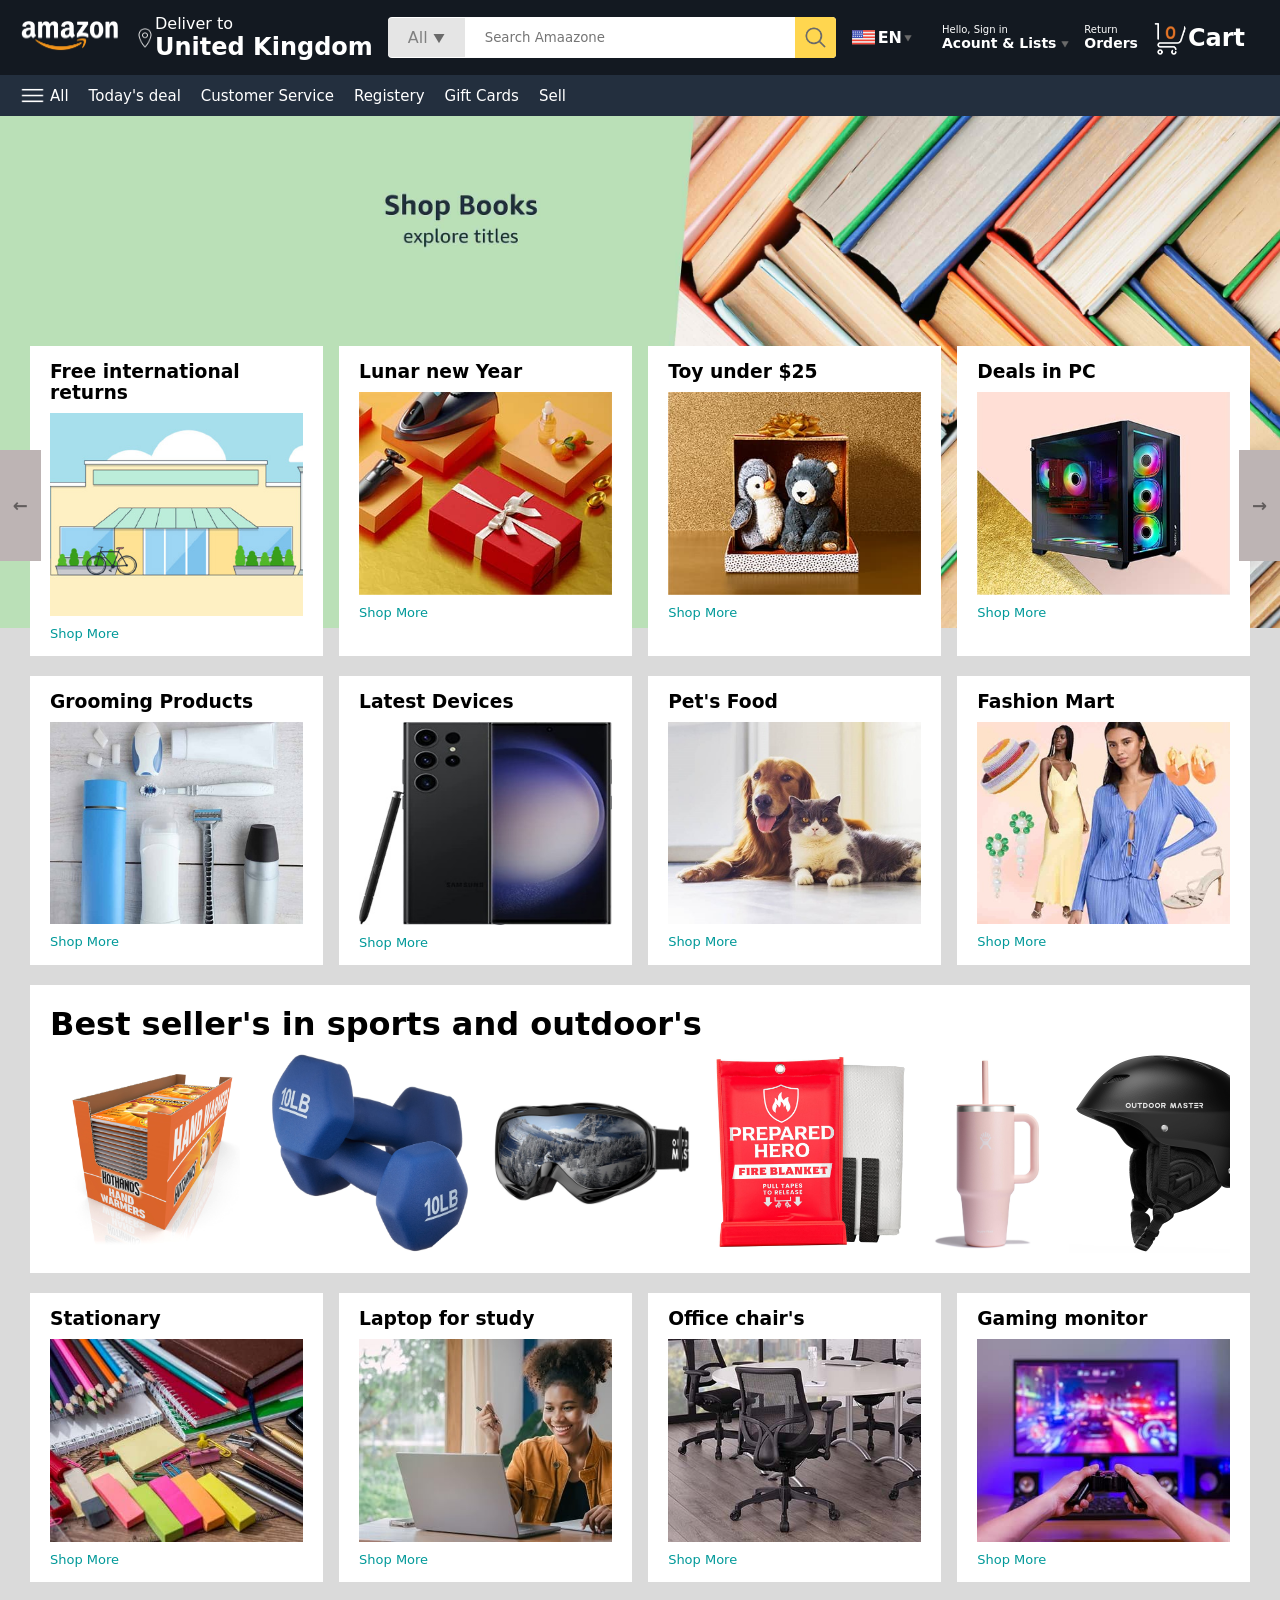
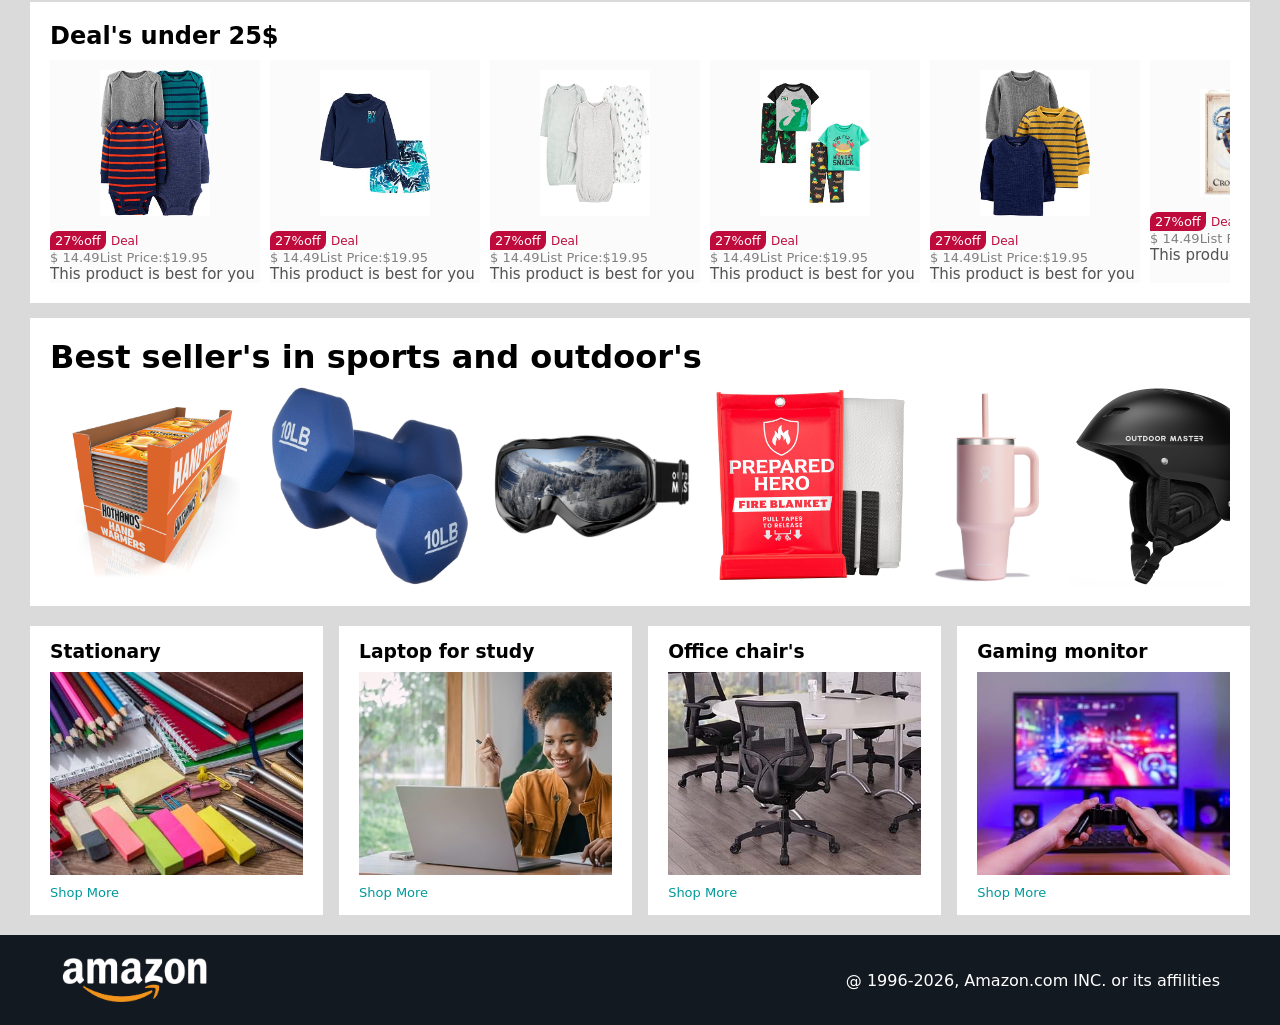
<file: index.html>
<!DOCTYPE html>
<html lang="en">
<head>
    <meta charset="UTF-8">
    <meta name="viewport" content="width=device-width, initial-scale=1.0">
    <title>Amazone clone</title>
    <link rel="stylesheet" href="style.css">
</head>
<body>
    <nav>
       <a href="">
         <img src="images/amazon_logo.png" width="100">
       </a>
       <div class="nav-country">
        <img src="images/location_icon.png" height="20">
       </div>
       <div>
        <p>Deliver to</p>
        <h1>United Kingdom</h1>
       </div>
        
       <div class="nav-search">
        <div class="nav-search-category">
            <p>All</p>
            <img src="images/dropdown_icon.png" height="12">
        </div>
        <input type="text" class="nav-search-input" placeholder="Search Amaazone">
        <img src="images/search_icon.png" class="nav-search-icon">
       </div>

       <div class="nav-language">
        <img src="images/us_flag.png" width="25px">
        <p>EN</p>
        <img src="images/dropdown_icon.png" width="8px">
       </div>

       <div class="nav-text">
        <p>Hello, Sign in</p>
        <h1>Acount & Lists <img src="images/dropdown_icon.png" width="8px" alt=""></h1>
       </div>

       <div class="nav-text">
        <p>Return</p>
        <h1>Orders </h1>
       </div>

       <a href="" class="nav-cart">
        <img src="images/cart_icon.png" width="35px">
        <h1>Cart</h1>
       </a>
    </nav>

    <div class="nav-bottom">
        <div>
            <img src="images/menu_icon.png" width="25px">
            <p>All</p>
        </div>
        <p>Today's deal</p>
        <p>Customer Service</p>
        <p>Registery</p>
        <p>Gift Cards</p>
         <p>Sell</p>
    </div>

    <div class="header-slider">
        <a href="#" class="control-pev">&#8594</a>
        <a href="#" class="control-prev">&#8592</a>
        <ul>
            <img src="images/header1.jpg">
            <img src="images/header2.jpg">
            <img src="images/header3.jpg">
            <img src="images/header4.jpg">
            <img src="images/header5.jpg">
            <img src="images/header6.jpg">
        </ul>
    </div>
    
    <div class="box-row header-box">
        <div class="box-col">
            <h3>Free international returns</h3>
            <img src="images/box1-1.jpg">
            <a href="/">Shop More</a>
        </div>
         <div class="box-col">
            <h3>Lunar new Year</h3>
            <img src="images/box1-2.jpg">
            <a href="/">Shop More</a>
        </div>
         <div class="box-col">
            <h3>Toy under $25</h3>
            <img src="images/box1-3.jpg">
            <a href="/">Shop More</a>
        </div>
         <div class="box-col">
            <h3>Deals in PC</h3>
            <img src="images/box1-4.jpg">
            <a href="/">Shop More</a>
        </div>
    </div>


    <div class="box-row ">
        <div class="box-col">
            <h3>Grooming Products</h3>
            <img src="images/box2-1.jpg">
            <a href="/">Shop More</a>
        </div>
         <div class="box-col">
            <h3>Latest Devices</h3>
            <img src="images/box2-2.jpg">
            <a href="/">Shop More</a>
        </div>
         <div class="box-col">
            <h3>Pet's Food</h3>
            <img src="images/box2-3.jpg">
            <a href="/">Shop More</a>
        </div>
         <div class="box-col">
            <h3>Fashion Mart</h3>
            <img src="images/box2-4.jpg">
            <a href="/">Shop More</a>
        </div>
    </div>

    <div class="product-slider">
        <h1>Best seller's in sports and outdoor's</h1>
        <div class="products">
            <img src="images/product1-1.jpg">
            <img src="images/product1-2.jpg">
            <img src="images/product1-3.jpg">
            <img src="images/product1-4.jpg">
            <img src="images/product1-5.jpg">
            <img src="images/product1-6.jpg">
            <img src="images/product1-7.jpg">
            <img src="images/product1-8.jpg">
            <img src="images/product1-9.jpg">
            <img src="images/product1-10.jpg">
        </div>
    </div>

    <div class="box-row ">
        <div class="box-col">
            <h3>Stationary</h3>
            <img src="images/box3-1.jpg">
            <a href="/">Shop More</a>
        </div>
         <div class="box-col">
            <h3>Laptop for study</h3>
            <img src="images/box3-2.jpg">
            <a href="/">Shop More</a>
        </div>
         <div class="box-col">
            <h3>Office chair's</h3>
            <img src="images/box3-3.jpg">
            <a href="/">Shop More</a>
        </div>
         <div class="box-col">
            <h3>Gaming monitor</h3>
            <img src="images/box3-4.jpg">
            <a href="/">Shop More</a>
        </div>
    </div>

    <div class="product-slider-with-price">
        <h2>Deal's under 25$</h2>
        <div class="products">
            <div class="product-card">
                <div class="product-img-container">
                    <img src="images/product2-1.jpg">
                </div>
                <div class="product-offer">
                    <p>27%off</p>
                    <span>Deal</span>
                </div>
                    <p class="product-price">$ <span>14.49</span>List Price:$19.95</p>
                    <h4>This product is best for you</h4>
            </div>
             <div class="product-card">
                <div class="product-img-container">
                    <img src="images/product2-2.jpg">
                </div>
                <div class="product-offer">
                    <p>27%off</p>
                    <span>Deal</span>
                </div>
                    <p class="product-price">$ <span>14.49</span>List Price:$19.95</p>
                    <h4>This product is best for you</h4>
            </div>
             <div class="product-card">
                <div class="product-img-container">
                    <img src="images/product2-3.jpg">
                </div>
                <div class="product-offer">
                    <p>27%off</p>
                    <span>Deal</span>
                </div>
                    <p class="product-price">$ <span>14.49</span>List Price:$19.95</p>
                    <h4>This product is best for you</h4>
            </div>
             <div class="product-card">
                <div class="product-img-container">
                    <img src="images/product2-4.jpg">
                </div>
                <div class="product-offer">
                    <p>27%off</p>
                    <span>Deal</span>
                </div>
                    <p class="product-price">$ <span>14.49</span>List Price:$19.95</p>
                    <h4>This product is best for you</h4>
            </div>
             <div class="product-card">
                <div class="product-img-container">
                    <img src="images/product2-5.jpg">
                </div>
                <div class="product-offer">
                    <p>27%off</p>
                    <span>Deal</span>
                </div>
                    <p class="product-price">$ <span>14.49</span>List Price:$19.95</p>
                    <h4>This product is best for you</h4>
            </div>
             <div class="product-card">
                <div class="product-img-container">
                    <img src="images/product2-6.jpg">
                </div>
                <div class="product-offer">
                    <p>27%off</p>
                    <span>Deal</span>
                </div>
                    <p class="product-price">$ <span>14.49</span>List Price:$19.95</p>
                    <h4>This product is best for you</h4>
            </div>
             <div class="product-card">
                <div class="product-img-container">
                    <img src="images/product2-7.jpg">
                </div>
                <div class="product-offer">
                    <p>27%off</p>
                    <span>Deal</span>
                </div>
                    <p class="product-price">$ <span>14.49</span>List Price:$19.95</p>
                    <h4>This product is best for you</h4>
            </div>
             <div class="product-card">
                <div class="product-img-container">
                    <img src="images/product2-8.jpg">
                </div>
                <div class="product-offer">
                    <p>27%off</p>
                    <span>Deal</span>
                </div>
                    <p class="product-price">$ <span>14.49</span>List Price:$19.95</p>
                    <h4>This product is best for you</h4>
            </div>
             <div class="product-card">
                <div class="product-img-container">
                    <img src="images/product2-9.jpg">
                </div>
                <div class="product-offer">
                    <p>27%off</p>
                    <span>Deal</span>
                </div>
                    <p class="product-price">$ <span>14.49</span>List Price:$19.95</p>
                    <h4>This product is best for you</h4>
            </div>
             <div class="product-card">
                <div class="product-img-container">
                    <img src="images/product2-10.jpg">
                </div>
                <div class="product-offer">
                    <p>27%off</p>
                    <span>Deal</span>
                </div>
                    <p class="product-price">$ <span>14.49</span>List Price:$19.95</p>
                    <h4>This product is best for you</h4>
            </div>
             <div class="product-card">
                <div class="product-img-container">
                    <img src="images/product2-11.jpg">
                </div>
                <div class="product-offer">
                    <p>27%off</p>
                    <span>Deal</span>
                </div>
                    <p class="product-price">$ <span>14.49</span>List Price:$19.95</p>
                    <h4>This product is best for you</h4>
            </div>
        </div>
    </div>

    <div class="product-slider">
        <h1>Best seller's in sports and outdoor's</h1>
        <div class="products">
            <img src="images/product1-1.jpg">
            <img src="images/product1-2.jpg">
            <img src="images/product1-3.jpg">
            <img src="images/product1-4.jpg">
            <img src="images/product1-5.jpg">
            <img src="images/product1-6.jpg">
            <img src="images/product1-7.jpg">
            <img src="images/product1-8.jpg">
            <img src="images/product1-9.jpg">
            <img src="images/product1-10.jpg">
        </div>
    </div>

    <div class="box-row ">
        <div class="box-col">
            <h3>Stationary</h3>
            <img src="images/box3-1.jpg">
            <a href="/">Shop More</a>
        </div>
         <div class="box-col">
            <h3>Laptop for study</h3>
            <img src="images/box3-2.jpg">
            <a href="/">Shop More</a>
        </div>
         <div class="box-col">
            <h3>Office chair's</h3>
            <img src="images/box3-3.jpg">
            <a href="/">Shop More</a>
        </div>
         <div class="box-col">
            <h3>Gaming monitor</h3>
            <img src="images/box3-4.jpg">
            <a href="/">Shop More</a>
        </div>
    </div>

    <footer>
        <img src="images/amazon_logo.png" width="150px">
        <p>@ 1996-2026, Amazon.com INC. or its affilities</p>
    </footer>


</body>
</html>
</file>
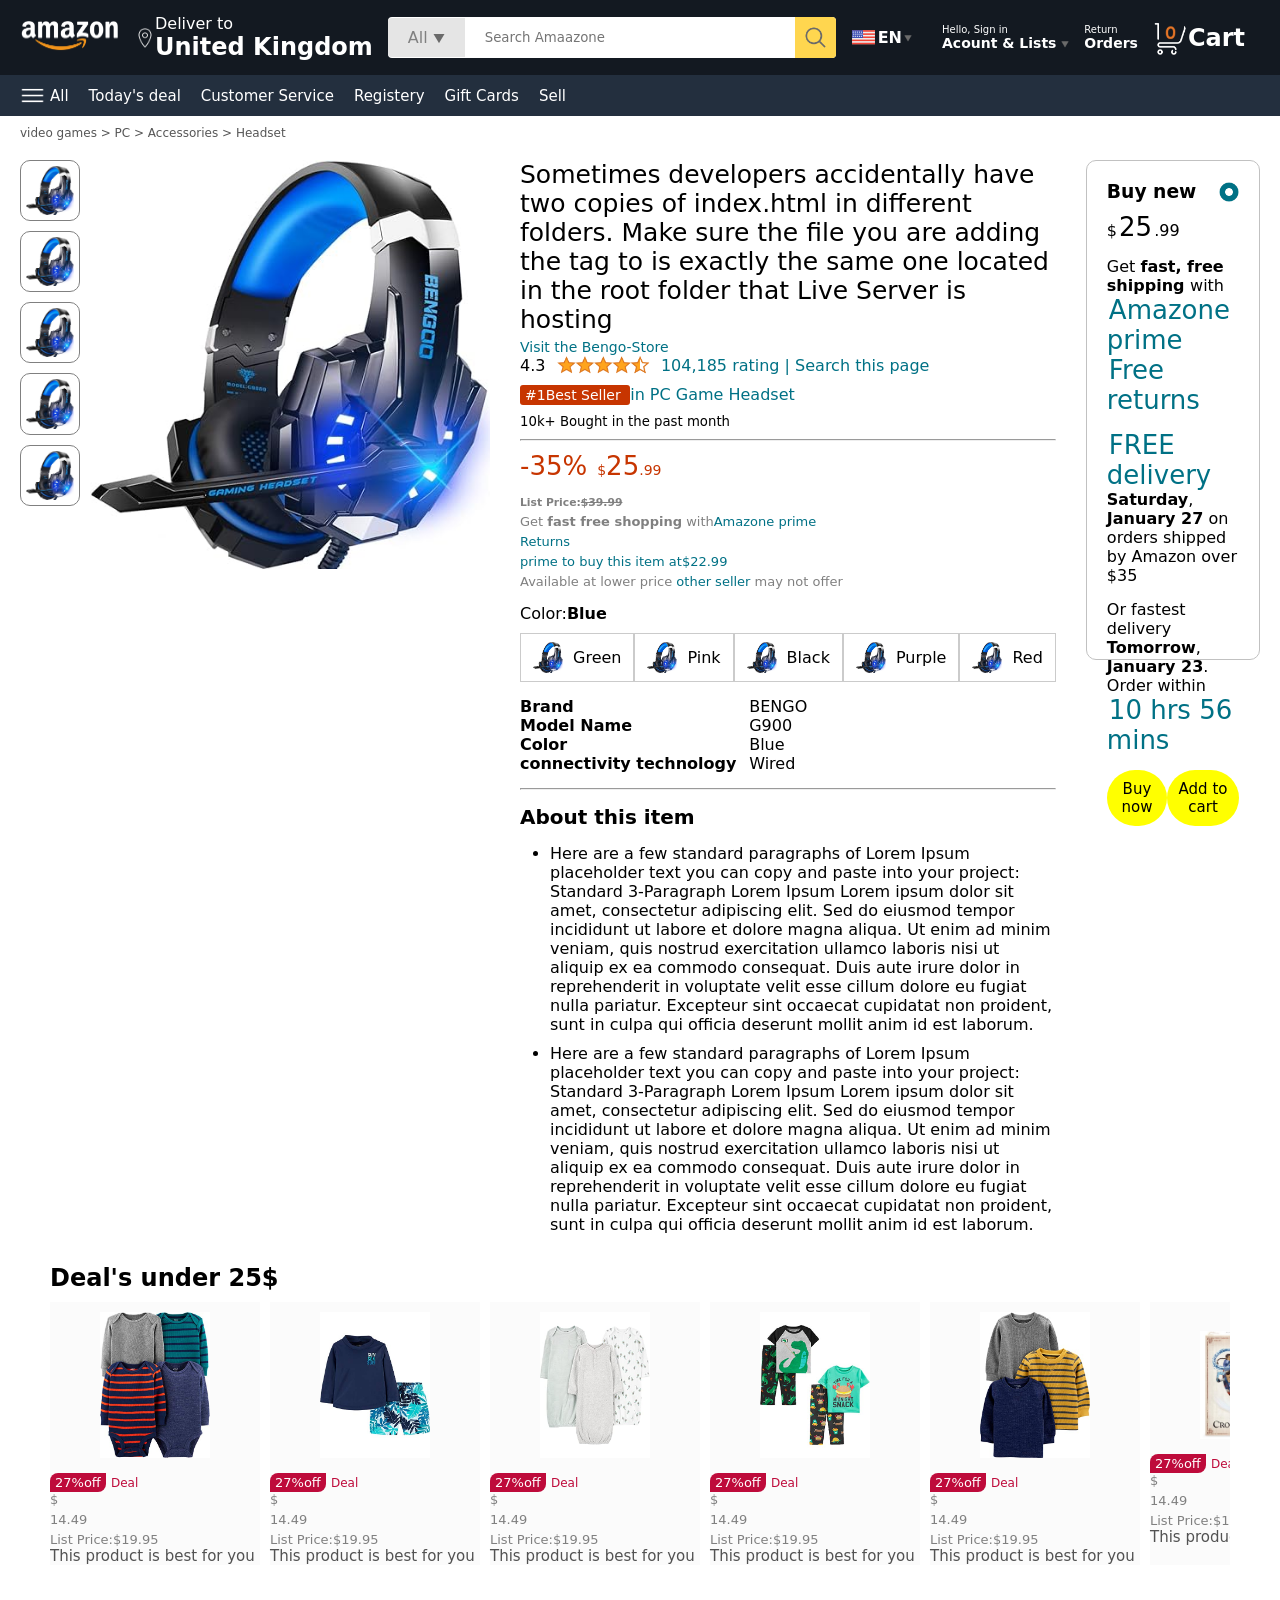
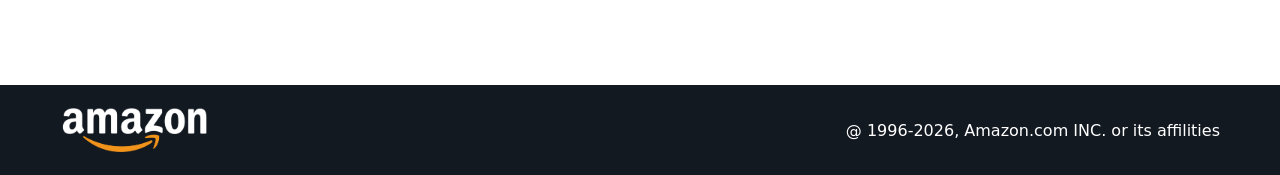
<file: product.html>
<!DOCTYPE html>
<html lang="en">
<head>
    <meta charset="UTF-8">
    <meta name="viewport" content="width=device-width, initial-scale=1.0">
    <title>product page</title>
    <link rel="stylesheet" href="style.css">
    <link rel="stylesheet" href="product.css">
</head>
<body>
     <nav>
       <a href="">
         <img src="images/amazon_logo.png" width="100">
       </a>
       <div class="nav-country">
        <img src="images/location_icon.png" height="20">
       </div>
       <div>
        <p>Deliver to</p>
        <h1>United Kingdom</h1>
       </div>
        
       <div class="nav-search">
        <div class="nav-search-category">
            <p>All</p>
            <img src="images/dropdown_icon.png" height="12">
        </div>
        <input type="text" class="nav-search-input" placeholder="Search Amaazone">
        <img src="images/search_icon.png" class="nav-search-icon">
       </div>

       <div class="nav-language">
        <img src="images/us_flag.png" width="25px">
        <p>EN</p>
        <img src="images/dropdown_icon.png" width="8px">
       </div>

       <div class="nav-text">
        <p>Hello, Sign in</p>
        <h1>Acount & Lists <img src="images/dropdown_icon.png" width="8px" alt=""></h1>
       </div>

       <div class="nav-text">
        <p>Return</p>
        <h1>Orders </h1>
       </div>

       <a href="" class="nav-cart">
        <img src="images/cart_icon.png" width="35px">
        <h1>Cart</h1>
       </a>
    </nav>

    <div class="nav-bottom">
        <div>
            <img src="images/menu_icon.png" width="25px">
            <p>All</p>
        </div>
        <p>Today's deal</p>
        <p>Customer Service</p>
        <p>Registery</p>
        <p>Gift Cards</p>
         <p>Sell</p>
    </div>

    <p class="breadcrum">video games > PC > Accessories > Headset</PC></p>

    <div class="product-display">
        <div class="product-d-img">
            <div class="product-icons">
                <img src="images/product_img.jpg" width="60">
                <img src="images/product_img.jpg" width="60">
                <img src="images/product_img.jpg" width="60">
                <img src="images/product_img.jpg" width="60">
                <img src="images/product_img.jpg" width="60">
            </div>

            <div class="product-main-image">
                <img src="images/product_img.jpg" width="400">
            </div>
        </div>
        <div class="product-d-details">
            <p class="product-title">Sometimes developers accidentally have two copies of index.html in different folders. Make sure the file you are adding the  tag to is exactly the same one located in the root folder that Live Server is hosting</p>
            <p class="brand-store">Visit the Bengo-Store</p>
            <div class="product-rating">
                <div>
                    <div>4.3  <img src="images/rating_img.png" height="20px"></div>
                    <p>104,185 rating | Search this page</p>
                </div>
                <p><span>#1Best Seller </span>in PC Game Headset</p>
                <h5>10k+ Bought in the past month</h5>
                 <hr>    <!-- horizontal line  -->
            </div>
            <div class="product-price">
                <div>
                    <p>-35%</p>
                    <h1>$<span>25</span>.99</h1>
                </div>
                <h5>List Price:<span>$39.99</span> </h5>
                <p>Get <b>fast free shopping</b> with<span>Amazone prime</span></p>
                <p><span>Returns</span> </p>
                <p><span> prime to buy this item at$22.99</span></p>
                <p>Available at lower price <span> other seller </span>may not offer</p>
            </div>

            <div class="product-color-selection">
                <p>Color:<b>Blue</b></p>
                <div class="product-color-option">
                    <div class="option">
                        <img src="images/product_img.jpg" width="30px">
                        <p>Green</p>
                    </div>
                    <div class="option">
                        <img src="images/product_img.jpg" width="30px">
                        <p>Pink</p>
                    </div>
                    <div class="option">
                        <img src="images/product_img.jpg" width="30px">
                        <p>Black</p>
                    </div>
                    <div class="option">
                        <img src="images/product_img.jpg" width="30px">
                        <p>Purple</p>
                    </div>
                    <div class="option">
                        <img src="images/product_img.jpg" width="30px">
                        <p>Red</p>
                    </div>
                </div>
            </div>

            <div class="product-info">
                <p><b>Brand</b></p>  <p>BENGO</p>
                <p><b>Model Name</b></p>  <p>G900</p>
                <p><b>Color</b></p>  <p>Blue</p>
                <p><b>connectivity technology</b></p>  <p>Wired</p>
            </div>
            <hr>
            <div class="product-discription">
                <h1>About this item</h1>
                <ul>
                    <li>
                        Here are a few standard paragraphs of Lorem Ipsum placeholder text you can copy and paste into your project:

Standard 3-Paragraph Lorem Ipsum
Lorem ipsum dolor sit amet, consectetur adipiscing elit. Sed do eiusmod tempor incididunt ut labore et dolore magna aliqua. Ut enim ad minim veniam, quis nostrud exercitation ullamco laboris nisi ut aliquip ex ea commodo consequat. Duis aute irure dolor in reprehenderit in voluptate velit esse cillum dolore eu fugiat nulla pariatur. Excepteur sint occaecat cupidatat non proident, sunt in culpa qui officia deserunt mollit anim id est laborum.
                    </li>
                    <li>
                        Here are a few standard paragraphs of Lorem Ipsum placeholder text you can copy and paste into your project:

Standard 3-Paragraph Lorem Ipsum
Lorem ipsum dolor sit amet, consectetur adipiscing elit. Sed do eiusmod tempor incididunt ut labore et dolore magna aliqua. Ut enim ad minim veniam, quis nostrud exercitation ullamco laboris nisi ut aliquip ex ea commodo consequat. Duis aute irure dolor in reprehenderit in voluptate velit esse cillum dolore eu fugiat nulla pariatur. Excepteur sint occaecat cupidatat non proident, sunt in culpa qui officia deserunt mollit anim id est laborum.
                    </li>
                  
                </ul>
            </div>
        </div>
        <div class="product-d-purchase">
            <div class="title">
                <h3>Buy new</h3>
                <img src="images/circle_icon.png" width="20px">
            </div>
            <h1 class="price">$<span>25</span>.99</h1>
            <div class="gap">
                <p>Get <b>fast, free shipping </b>with <span> Amazone prime</span></p>
                <p><span>Free returns</span></p>
            </div>
           <div class="gap">
    <p><span>FREE delivery</span> <b>Saturday</b>,</p>
    <p><b>January 27</b> on orders shipped by Amazon over $35</p>
</div>
<div class="gap">
    <p>Or fastest delivery <b>Tomorrow</b>, <b>January 23</b>. Order within <span>10 hrs 56 mins</span></p>
</div>

<div class="buy-cart-btn">
    <button class="buy-btn">Buy now</button>
     <button class="cart-btn">Add to cart</button>
</div>
        </div>
    </div>



    <div class="product-slider-with-price">
        <h2>Deal's under 25$</h2>
        <div class="products">
            <div class="product-card">
                <div class="product-img-container">
                    <img src="images/product2-1.jpg">
                </div>
                <div class="product-offer">
                    <p>27%off</p>
                    <span>Deal</span>
                </div>
                    <p class="product-price">$ <span>14.49</span>List Price:$19.95</p>
                    <h4>This product is best for you</h4>
            </div>
             <div class="product-card">
                <div class="product-img-container">
                    <img src="images/product2-2.jpg">
                </div>
                <div class="product-offer">
                    <p>27%off</p>
                    <span>Deal</span>
                </div>
                    <p class="product-price">$ <span>14.49</span>List Price:$19.95</p>
                    <h4>This product is best for you</h4>
            </div>
             <div class="product-card">
                <div class="product-img-container">
                    <img src="images/product2-3.jpg">
                </div>
                <div class="product-offer">
                    <p>27%off</p>
                    <span>Deal</span>
                </div>
                    <p class="product-price">$ <span>14.49</span>List Price:$19.95</p>
                    <h4>This product is best for you</h4>
            </div>
             <div class="product-card">
                <div class="product-img-container">
                    <img src="images/product2-4.jpg">
                </div>
                <div class="product-offer">
                    <p>27%off</p>
                    <span>Deal</span>
                </div>
                    <p class="product-price">$ <span>14.49</span>List Price:$19.95</p>
                    <h4>This product is best for you</h4>
            </div>
             <div class="product-card">
                <div class="product-img-container">
                    <img src="images/product2-5.jpg">
                </div>
                <div class="product-offer">
                    <p>27%off</p>
                    <span>Deal</span>
                </div>
                    <p class="product-price">$ <span>14.49</span>List Price:$19.95</p>
                    <h4>This product is best for you</h4>
            </div>
             <div class="product-card">
                <div class="product-img-container">
                    <img src="images/product2-6.jpg">
                </div>
                <div class="product-offer">
                    <p>27%off</p>
                    <span>Deal</span>
                </div>
                    <p class="product-price">$ <span>14.49</span>List Price:$19.95</p>
                    <h4>This product is best for you</h4>
            </div>
             <div class="product-card">
                <div class="product-img-container">
                    <img src="images/product2-7.jpg">
                </div>
                <div class="product-offer">
                    <p>27%off</p>
                    <span>Deal</span>
                </div>
                    <p class="product-price">$ <span>14.49</span>List Price:$19.95</p>
                    <h4>This product is best for you</h4>
            </div>
             <div class="product-card">
                <div class="product-img-container">
                    <img src="images/product2-8.jpg">
                </div>
                <div class="product-offer">
                    <p>27%off</p>
                    <span>Deal</span>
                </div>
                    <p class="product-price">$ <span>14.49</span>List Price:$19.95</p>
                    <h4>This product is best for you</h4>
            </div>
             <div class="product-card">
                <div class="product-img-container">
                    <img src="images/product2-9.jpg">
                </div>
                <div class="product-offer">
                    <p>27%off</p>
                    <span>Deal</span>
                </div>
                    <p class="product-price">$ <span>14.49</span>List Price:$19.95</p>
                    <h4>This product is best for you</h4>
            </div>
             <div class="product-card">
                <div class="product-img-container">
                    <img src="images/product2-10.jpg">
                </div>
                <div class="product-offer">
                    <p>27%off</p>
                    <span>Deal</span>
                </div>
                    <p class="product-price">$ <span>14.49</span>List Price:$19.95</p>
                    <h4>This product is best for you</h4>
            </div>
             <div class="product-card">
                <div class="product-img-container">
                    <img src="images/product2-11.jpg">
                </div>
                <div class="product-offer">
                    <p>27%off</p>
                    <span>Deal</span>
                </div>
                    <p class="product-price">$ <span>14.49</span>List Price:$19.95</p>
                    <h4>This product is best for you</h4>
            </div>
        </div>
    </div>

     <footer class="prduct-footer">
        <img src="images/amazon_logo.png" width="150px">
        <p>@ 1996-2026, Amazon.com INC. or its affilities</p>
    </footer>

</body>
</html>
</file>
<file: style.css>
*{
    padding: 0;
    margin: 0;
    box-sizing: border-box;
    font-family: system-ui, -apple-system, BlinkMacSystemFont, 'Segoe UI', Roboto, Oxygen, Ubuntu, Cantarell, 'Open Sans', 'Helvetica Neue', sans-serif;
}

body{
    background: #dadada;
}

a{
    text-decoration: none;
    color: inherit;
}

nav{
    display: flex;
    align-items: center;
    justify-content: space-between;
    background: #131921;
    padding: 10px 20px;   /*top & bottom and left & right */
    color: #fff;      /*  text color */
}

.nav-country{
    display: flex;
    align-items: end;
    margin-left: 15px;
    font-size: 13px;
    color: #4c4c4c;
}

.nav-country h1{
  font-size: 14px;
  color: white;
}

.nav-search{
    flex: 1;
    display: flex;
    align-items: center;
    background: white;
    color: gray;
    max-width: 1000px;
    border-radius: 4px;
    margin-left: 15px;
}

.nav-search-category{
    display: flex;
    align-items: center;
    padding: 10px 20px;
    gap: 5px;
    background: #e5e5e5;
    border-radius: 4px 0 0 4px;
}

.nav-search-input{
    border: none;
    outline: none;
    padding-left: 20px;
    width: 100%;
}

.nav-search-icon{
    max-width: 41px;
    padding: 8px;
    background: #ffd64f;
    border-radius: 0 4px 4px 0;
}

.nav-language{
    display: flex;
    align-items: center;
    gap: 2px;
    font-weight: 600;
    margin: 15px;
}

.nav-text{
    margin-left: 15px;
}

.nav-text p{
    font-size: 10px;
}

.nav-text h1{
    font-size: 14px;
}

.nav-cart{
    display: flex;
    align-items: center;
    margin: 0px 15px;
}

.nav-bottom{
    display: flex;
    align-items: center;
    gap: 20px;
    padding: 8px 20px;
    background: #232f3e;
    color: white;
    font-size: 15px;
}

.nav-bottom div{
    display: flex;
    align-items: center;
    gap: 5px;
    font-weight: 500;
}

.header-slider ul{
   display: flex;
   overflow-x: scroll;

   &::-webkit-scrollbar {
        display: none;
    }

}

.header-slider img{
   max-width: 100%;
   mask-image: linear-gradient(to bottom, #000000, 50%, transparent, 100%);
}

.header-slider a{
    position: absolute;
    top: 50%;
    z-index: 1;
    padding: 5vh 1vw;
    background: rgb(189, 180, 180);
    color: #0000007b;
    text-decoration: none;
    font-weight: 600;
    font-size: 18px;
    cursor: pointer;
}

.control-pev{
    right: 0;
}

.box-row{
    display: flex;
    flex-wrap: wrap;
    row-gap: 20px;
    justify-content: space-between;
    margin: 20px 30px;
}

.box-col{
    display: flex;
    flex-direction: column;
    gap: 10px;
    padding: 15px 20px;
    background: white;
    max-width: 24%;
    min-height: 200px;
}

.box-col a{
    font-size: 13px;
    color: #009999;
    font-weight: 500;
}

.header-box{
    margin-top: -22vw;
}

.product-slider{
    background: white;
    margin: 0 30px;
    padding: 20px;
    margin-bottom: 15px;
}

.product-slider .products{
    display: flex;
    overflow-x: auto;
    gap: 20px;
    margin-top: 10px;

    &::-webkit-scrollbar {
        display: none;
    }
}

.product-slider .products img{
    max-width: 200px;
    max-height: 200px;
}

.product-slider-with-price{
    background: white;
    margin: 0px 30px;
    padding: 20px;
    margin-bottom: 15px;
}

.product-slider-with-price .products{
    display: flex;
    overflow-x: auto;
    gap: 10px;
    margin-top: 10px;

     &::-webkit-scrollbar {
        display: none;
    }
}

.product-card{
    display: flex;
    flex-direction: column;
    justify-content: center;
    min-width: 210px;
    background: #fbfbfb;
}

.product-card img{
    width: 110px;
    margin: 10px 50px;
} 

.product-offer p{
    background: #be0b3b;
    color: white;
    display: inline-block;
    padding: 2px 5px;
    border-radius: 8px 0px;
    font-size: 13px;
}

.product-offer span{
    color: #be0b3b;
    font-weight: 500;
    font-size: 12px;
}

.product-price{
    color: gray;
    font-size: 13px;
}

.product-card h4{
    color: #525252;
    font-size: 15px;
    font-weight: 400;
}

footer{
    display: flex;
    justify-content: space-between;
    align-items: center;
    color: white;
    background-color: #131921;
    padding: 20px 60px;
}

.product-info{
    display: grid;
    grid-template-columns: auto auto;
    max-width: 300px;
    margin-bottom: 15px;
}

.product-discription h1{
    font-size: 20px;
    margin: 15px 0;
}

.product-discription ul{
    display: flex;
    flex-direction: column;
    gap: 10px;
    margin-left: 30px;
}

.prduct-footer{
    margin-top: 100px;
}
</file>
<file: product.css>
body{
    background: #fff;
}

.breadcrum{
    padding: 10px 20px;
    font-size: 12px;
    color: #565656;
}

.product-display{
    display: flex;
    min-height: 100%;
    padding: 10px 20px;

}

.product-d-img{
    display: flex;
    gap: 10px;
}

.product-icons{
    display: flex;
    flex-direction: column;
    gap: 10px;
}

.product-icons img{
    border: 1px solid gray;
    border-radius: 10px;
    padding: 5px;
}

.product-d-details{
    margin: 0 30px;
}

.product-title{
   font-size: 25px;
}

.product-price{
    display: flex;
    flex-direction: column;
    gap: 5px;
}

.product-price div{
    display: flex;
    align-items: center;
    gap: 10px;
    margin: 10px 0;
}

.product-price div{
    font-size: 26px;
    color: #c73500;
}

.product-price div h1{
    font-size: 14px;
    font-weight: 500;
}

.product-price div h1 span{
    font-size: 26px;
    font-weight: 500;
}

.product-price div h5{
    color:#565656 ;
    font-weight: 400;
}

.product-price h5 span{
   text-decoration: line-through;
}

.product-price p span{
    color: #007185;
}

.brand-store{
    margin-top: 5px;
    color: #007185;
    font-size: 14px;
}

.product-rating{
    display: flex;
    flex-direction: column;
    gap: 10px;
}

.product-rating div{
    display: flex;
    align-items: center;
    gap: 10px;
}

.product-rating p{
    color: #007185;
}

.product-rating p span{
    color: white;
    background: #c73500;
    padding: 2px 5px;
    border-radius: 3px;
    font-size: 14px;
}

.product-rating h5{
    font-weight: 400;
}

.product-color-selection{
    margin: 15px 0;
}

.product-color-option{
    display: flex;
    justify-content: space-between;
    margin-top: 10px;
}

.option{
    display: flex;
    align-items: center;
    padding: 8px 12px;
    border: 1px solid #cbcbcb;
    gap: 10px;
}

.product-d-purchase{
    width: 100%;
    max-width: 280px;
    height: 500px;
    border: 1px solid #c1c1c1;
    border-radius: 10px;
    padding: 20px;
}

.product-d-purchase .title{
    display: flex;
    justify-content: space-between;
    align-items: center;
}

.product-d-purchase .price{
    font-size: 16px;
    font-weight: 400;
    margin: 10px 0;
}

.product-d-purchase span{
    font-size: 26px;
    padding: 2px;
}

.product-d-purchase .gap{
    margin: 15px 0;
}

.product-d-purchase p span{
    color: #007185;
}

.buy-cart-btn {
    display: flex;
    justify-content: space-evenly;
}

.buy-cart-btn button{
    padding: 10px;
    background: yellow;
    border: none;
    border-radius: 50px;
    font-size: 15px;
    font-weight: 400;
}
</file>
